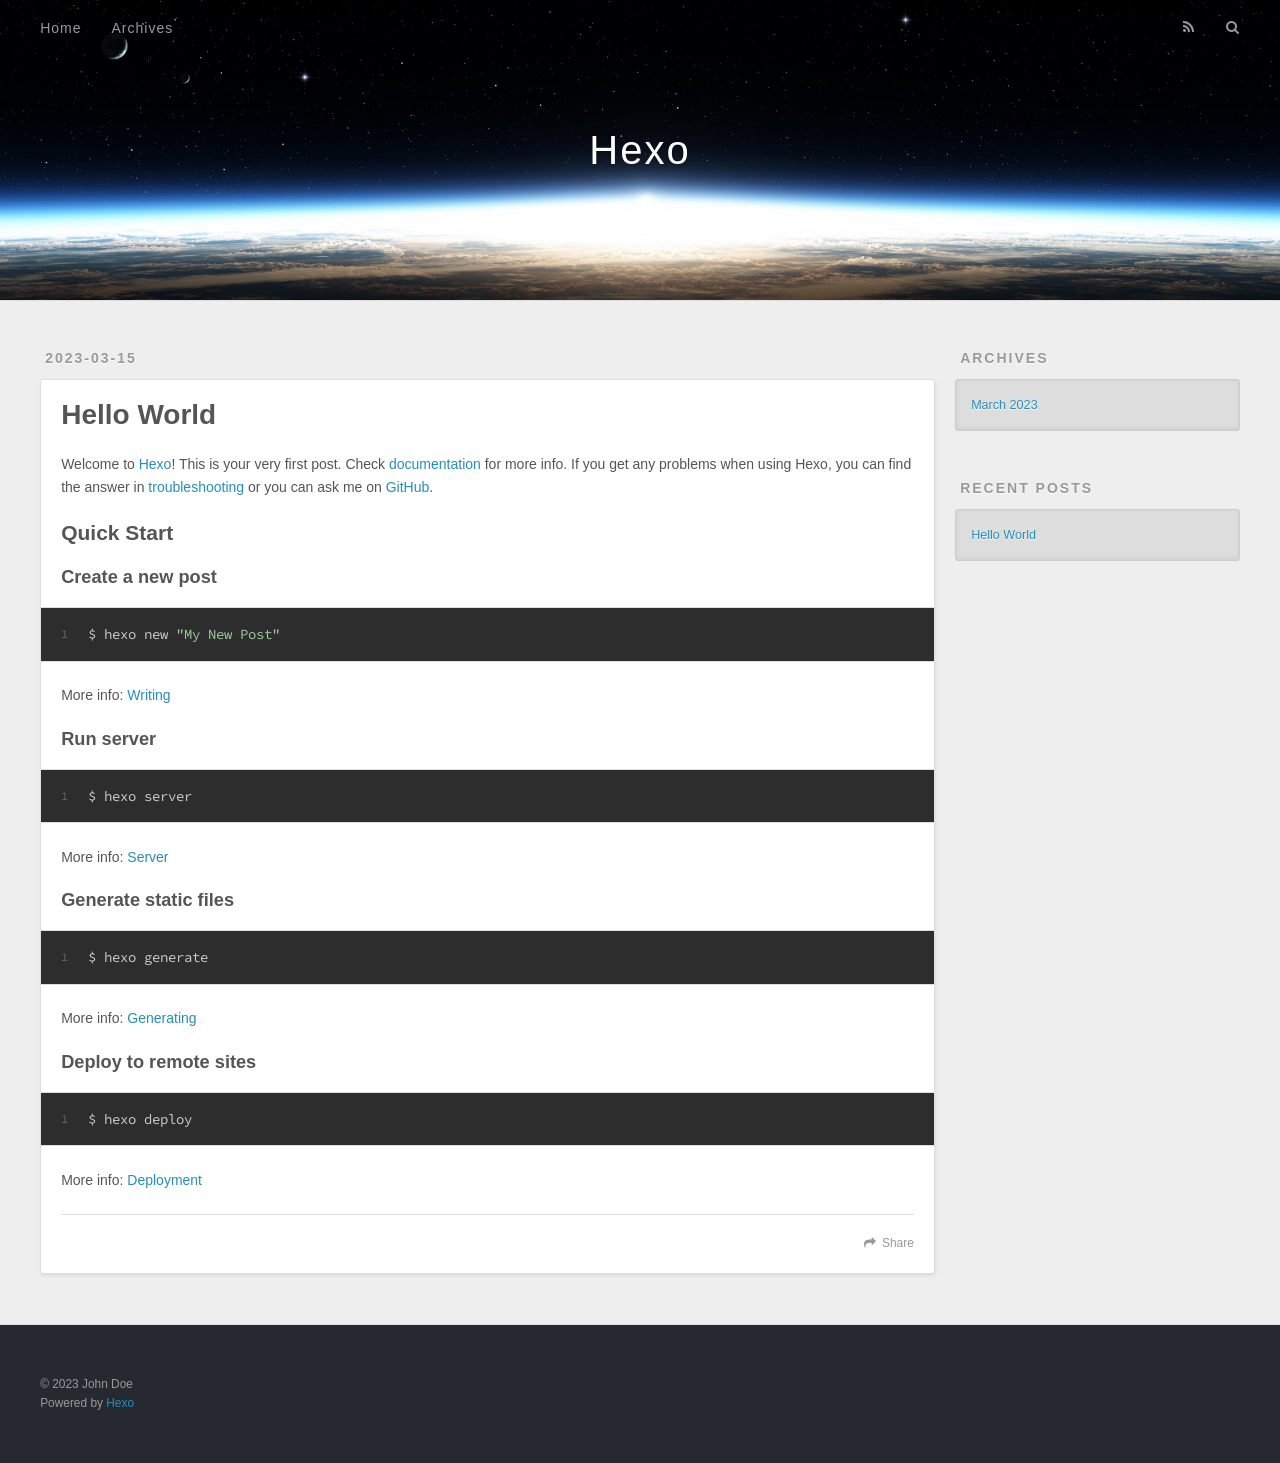
<file: index.html>
<!DOCTYPE html>
<html>
<head>
  <meta charset="utf-8">
  

  
  <title>Hexo</title>
  <meta name="viewport" content="width=device-width, initial-scale=1, maximum-scale=1">
  <meta property="og:type" content="website">
<meta property="og:title" content="Hexo">
<meta property="og:url" content="http://example.com/index.html">
<meta property="og:site_name" content="Hexo">
<meta property="og:locale" content="en_US">
<meta property="article:author" content="John Doe">
<meta name="twitter:card" content="summary">
  
    <link rel="alternate" href="/atom.xml" title="Hexo" type="application/atom+xml">
  
  
    <link rel="icon" href="/favicon.png">
  
  
    <link href="//fonts.googleapis.com/css?family=Source+Code+Pro" rel="stylesheet" type="text/css">
  
  
<link rel="stylesheet" href="/css/style.css">

<meta name="generator" content="Hexo 5.4.2"></head>

<body>
  <div id="container">
    <div id="wrap">
      <header id="header">
  <div id="banner"></div>
  <div id="header-outer" class="outer">
    <div id="header-title" class="inner">
      <h1 id="logo-wrap">
        <a href="/" id="logo">Hexo</a>
      </h1>
      
    </div>
    <div id="header-inner" class="inner">
      <nav id="main-nav">
        <a id="main-nav-toggle" class="nav-icon"></a>
        
          <a class="main-nav-link" href="/">Home</a>
        
          <a class="main-nav-link" href="/archives">Archives</a>
        
      </nav>
      <nav id="sub-nav">
        
          <a id="nav-rss-link" class="nav-icon" href="/atom.xml" title="RSS Feed"></a>
        
        <a id="nav-search-btn" class="nav-icon" title="Search"></a>
      </nav>
      <div id="search-form-wrap">
        <form action="//google.com/search" method="get" accept-charset="UTF-8" class="search-form"><input type="search" name="q" class="search-form-input" placeholder="Search"><button type="submit" class="search-form-submit">&#xF002;</button><input type="hidden" name="sitesearch" value="http://example.com"></form>
      </div>
    </div>
  </div>
</header>
      <div class="outer">
        <section id="main">
  
    <article id="post-hello-world" class="article article-type-post" itemscope itemprop="blogPost">
  <div class="article-meta">
    <a href="/2023/03/15/hello-world/" class="article-date">
  <time datetime="2023-03-15T13:13:01.424Z" itemprop="datePublished">2023-03-15</time>
</a>
    
  </div>
  <div class="article-inner">
    
    
      <header class="article-header">
        
  
    <h1 itemprop="name">
      <a class="article-title" href="/2023/03/15/hello-world/">Hello World</a>
    </h1>
  

      </header>
    
    <div class="article-entry" itemprop="articleBody">
      
        <p>Welcome to <a target="_blank" rel="noopener" href="https://hexo.io/">Hexo</a>! This is your very first post. Check <a target="_blank" rel="noopener" href="https://hexo.io/docs/">documentation</a> for more info. If you get any problems when using Hexo, you can find the answer in <a target="_blank" rel="noopener" href="https://hexo.io/docs/troubleshooting.html">troubleshooting</a> or you can ask me on <a target="_blank" rel="noopener" href="https://github.com/hexojs/hexo/issues">GitHub</a>.</p>
<h2 id="Quick-Start"><a href="#Quick-Start" class="headerlink" title="Quick Start"></a>Quick Start</h2><h3 id="Create-a-new-post"><a href="#Create-a-new-post" class="headerlink" title="Create a new post"></a>Create a new post</h3><figure class="highlight bash"><table><tr><td class="gutter"><pre><span class="line">1</span><br></pre></td><td class="code"><pre><span class="line">$ hexo new <span class="string">&quot;My New Post&quot;</span></span><br></pre></td></tr></table></figure>

<p>More info: <a target="_blank" rel="noopener" href="https://hexo.io/docs/writing.html">Writing</a></p>
<h3 id="Run-server"><a href="#Run-server" class="headerlink" title="Run server"></a>Run server</h3><figure class="highlight bash"><table><tr><td class="gutter"><pre><span class="line">1</span><br></pre></td><td class="code"><pre><span class="line">$ hexo server</span><br></pre></td></tr></table></figure>

<p>More info: <a target="_blank" rel="noopener" href="https://hexo.io/docs/server.html">Server</a></p>
<h3 id="Generate-static-files"><a href="#Generate-static-files" class="headerlink" title="Generate static files"></a>Generate static files</h3><figure class="highlight bash"><table><tr><td class="gutter"><pre><span class="line">1</span><br></pre></td><td class="code"><pre><span class="line">$ hexo generate</span><br></pre></td></tr></table></figure>

<p>More info: <a target="_blank" rel="noopener" href="https://hexo.io/docs/generating.html">Generating</a></p>
<h3 id="Deploy-to-remote-sites"><a href="#Deploy-to-remote-sites" class="headerlink" title="Deploy to remote sites"></a>Deploy to remote sites</h3><figure class="highlight bash"><table><tr><td class="gutter"><pre><span class="line">1</span><br></pre></td><td class="code"><pre><span class="line">$ hexo deploy</span><br></pre></td></tr></table></figure>

<p>More info: <a target="_blank" rel="noopener" href="https://hexo.io/docs/one-command-deployment.html">Deployment</a></p>

      
    </div>
    <footer class="article-footer">
      <a data-url="http://example.com/2023/03/15/hello-world/" data-id="clf9tzz7l0000f8vkaenmc4j9" class="article-share-link">Share</a>
      
      
    </footer>
  </div>
  
</article>


  


</section>
        
          <aside id="sidebar">
  
    

  
    

  
    
  
    
  <div class="widget-wrap">
    <h3 class="widget-title">Archives</h3>
    <div class="widget">
      <ul class="archive-list"><li class="archive-list-item"><a class="archive-list-link" href="/archives/2023/03/">March 2023</a></li></ul>
    </div>
  </div>


  
    
  <div class="widget-wrap">
    <h3 class="widget-title">Recent Posts</h3>
    <div class="widget">
      <ul>
        
          <li>
            <a href="/2023/03/15/hello-world/">Hello World</a>
          </li>
        
      </ul>
    </div>
  </div>

  
</aside>
        
      </div>
      <footer id="footer">
  
  <div class="outer">
    <div id="footer-info" class="inner">
      &copy; 2023 John Doe<br>
      Powered by <a href="http://hexo.io/" target="_blank">Hexo</a>
    </div>
  </div>
</footer>
    </div>
    <nav id="mobile-nav">
  
    <a href="/" class="mobile-nav-link">Home</a>
  
    <a href="/archives" class="mobile-nav-link">Archives</a>
  
</nav>
    

<script src="//ajax.googleapis.com/ajax/libs/jquery/2.0.3/jquery.min.js"></script>


  
<link rel="stylesheet" href="/fancybox/jquery.fancybox.css">

  
<script src="/fancybox/jquery.fancybox.pack.js"></script>




<script src="/js/script.js"></script>




  </div>
</body>
</html>
</file>
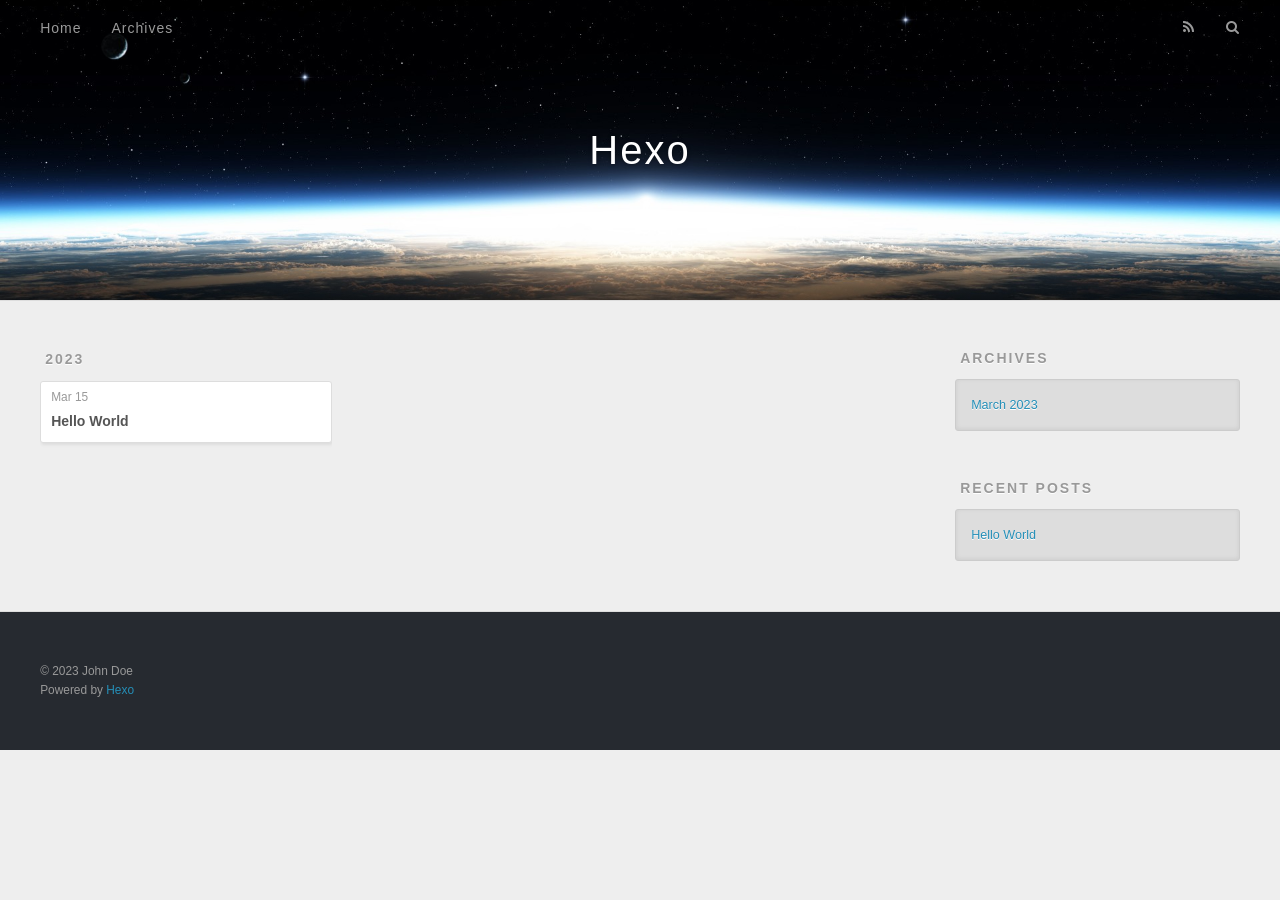
<file: archives/index.html>
<!DOCTYPE html>
<html>
<head>
  <meta charset="utf-8">
  

  
  <title>Archives | Hexo</title>
  <meta name="viewport" content="width=device-width, initial-scale=1, maximum-scale=1">
  <meta property="og:type" content="website">
<meta property="og:title" content="Hexo">
<meta property="og:url" content="http://example.com/archives/index.html">
<meta property="og:site_name" content="Hexo">
<meta property="og:locale" content="en_US">
<meta property="article:author" content="John Doe">
<meta name="twitter:card" content="summary">
  
    <link rel="alternate" href="/atom.xml" title="Hexo" type="application/atom+xml">
  
  
    <link rel="icon" href="/favicon.png">
  
  
    <link href="//fonts.googleapis.com/css?family=Source+Code+Pro" rel="stylesheet" type="text/css">
  
  
<link rel="stylesheet" href="/css/style.css">

<meta name="generator" content="Hexo 5.4.2"></head>

<body>
  <div id="container">
    <div id="wrap">
      <header id="header">
  <div id="banner"></div>
  <div id="header-outer" class="outer">
    <div id="header-title" class="inner">
      <h1 id="logo-wrap">
        <a href="/" id="logo">Hexo</a>
      </h1>
      
    </div>
    <div id="header-inner" class="inner">
      <nav id="main-nav">
        <a id="main-nav-toggle" class="nav-icon"></a>
        
          <a class="main-nav-link" href="/">Home</a>
        
          <a class="main-nav-link" href="/archives">Archives</a>
        
      </nav>
      <nav id="sub-nav">
        
          <a id="nav-rss-link" class="nav-icon" href="/atom.xml" title="RSS Feed"></a>
        
        <a id="nav-search-btn" class="nav-icon" title="Search"></a>
      </nav>
      <div id="search-form-wrap">
        <form action="//google.com/search" method="get" accept-charset="UTF-8" class="search-form"><input type="search" name="q" class="search-form-input" placeholder="Search"><button type="submit" class="search-form-submit">&#xF002;</button><input type="hidden" name="sitesearch" value="http://example.com"></form>
      </div>
    </div>
  </div>
</header>
      <div class="outer">
        <section id="main">
  
  
    
    
      
      
      <section class="archives-wrap">
        <div class="archive-year-wrap">
          <a href="/archives/2023" class="archive-year">2023</a>
        </div>
        <div class="archives">
    
    <article class="archive-article archive-type-post">
  <div class="archive-article-inner">
    <header class="archive-article-header">
      <a href="/2023/03/15/hello-world/" class="archive-article-date">
  <time datetime="2023-03-15T13:13:01.424Z" itemprop="datePublished">Mar 15</time>
</a>
      
  
    <h1 itemprop="name">
      <a class="archive-article-title" href="/2023/03/15/hello-world/">Hello World</a>
    </h1>
  

    </header>
  </div>
</article>
  
  
    </div></section>
  


</section>
        
          <aside id="sidebar">
  
    

  
    

  
    
  
    
  <div class="widget-wrap">
    <h3 class="widget-title">Archives</h3>
    <div class="widget">
      <ul class="archive-list"><li class="archive-list-item"><a class="archive-list-link" href="/archives/2023/03/">March 2023</a></li></ul>
    </div>
  </div>


  
    
  <div class="widget-wrap">
    <h3 class="widget-title">Recent Posts</h3>
    <div class="widget">
      <ul>
        
          <li>
            <a href="/2023/03/15/hello-world/">Hello World</a>
          </li>
        
      </ul>
    </div>
  </div>

  
</aside>
        
      </div>
      <footer id="footer">
  
  <div class="outer">
    <div id="footer-info" class="inner">
      &copy; 2023 John Doe<br>
      Powered by <a href="http://hexo.io/" target="_blank">Hexo</a>
    </div>
  </div>
</footer>
    </div>
    <nav id="mobile-nav">
  
    <a href="/" class="mobile-nav-link">Home</a>
  
    <a href="/archives" class="mobile-nav-link">Archives</a>
  
</nav>
    

<script src="//ajax.googleapis.com/ajax/libs/jquery/2.0.3/jquery.min.js"></script>


  
<link rel="stylesheet" href="/fancybox/jquery.fancybox.css">

  
<script src="/fancybox/jquery.fancybox.pack.js"></script>




<script src="/js/script.js"></script>




  </div>
</body>
</html>
</file>
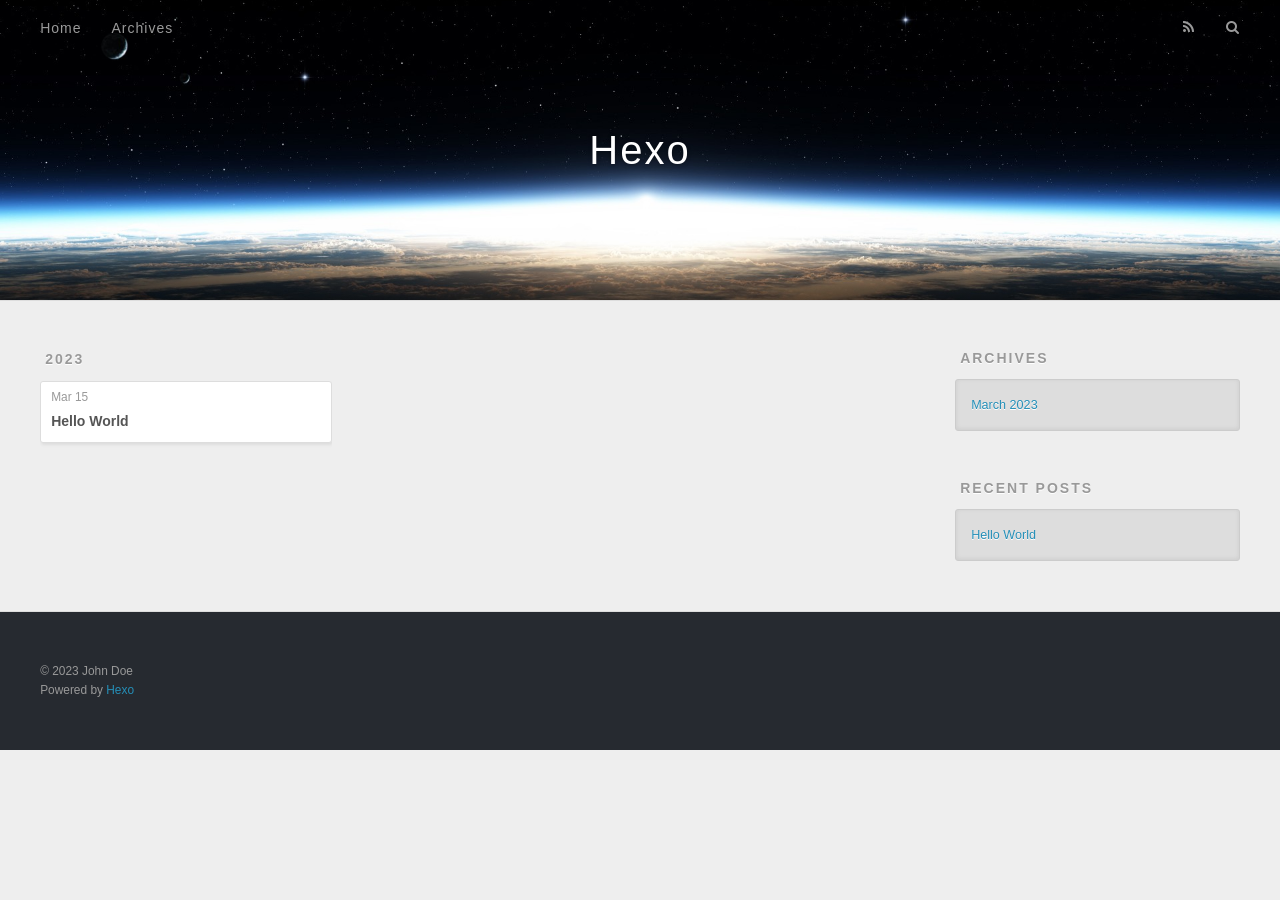
<file: archives/2023/index.html>
<!DOCTYPE html>
<html>
<head>
  <meta charset="utf-8">
  

  
  <title>Archives: 2023 | Hexo</title>
  <meta name="viewport" content="width=device-width, initial-scale=1, maximum-scale=1">
  <meta property="og:type" content="website">
<meta property="og:title" content="Hexo">
<meta property="og:url" content="http://example.com/archives/2023/index.html">
<meta property="og:site_name" content="Hexo">
<meta property="og:locale" content="en_US">
<meta property="article:author" content="John Doe">
<meta name="twitter:card" content="summary">
  
    <link rel="alternate" href="/atom.xml" title="Hexo" type="application/atom+xml">
  
  
    <link rel="icon" href="/favicon.png">
  
  
    <link href="//fonts.googleapis.com/css?family=Source+Code+Pro" rel="stylesheet" type="text/css">
  
  
<link rel="stylesheet" href="/css/style.css">

<meta name="generator" content="Hexo 5.4.2"></head>

<body>
  <div id="container">
    <div id="wrap">
      <header id="header">
  <div id="banner"></div>
  <div id="header-outer" class="outer">
    <div id="header-title" class="inner">
      <h1 id="logo-wrap">
        <a href="/" id="logo">Hexo</a>
      </h1>
      
    </div>
    <div id="header-inner" class="inner">
      <nav id="main-nav">
        <a id="main-nav-toggle" class="nav-icon"></a>
        
          <a class="main-nav-link" href="/">Home</a>
        
          <a class="main-nav-link" href="/archives">Archives</a>
        
      </nav>
      <nav id="sub-nav">
        
          <a id="nav-rss-link" class="nav-icon" href="/atom.xml" title="RSS Feed"></a>
        
        <a id="nav-search-btn" class="nav-icon" title="Search"></a>
      </nav>
      <div id="search-form-wrap">
        <form action="//google.com/search" method="get" accept-charset="UTF-8" class="search-form"><input type="search" name="q" class="search-form-input" placeholder="Search"><button type="submit" class="search-form-submit">&#xF002;</button><input type="hidden" name="sitesearch" value="http://example.com"></form>
      </div>
    </div>
  </div>
</header>
      <div class="outer">
        <section id="main">
  
  
    
    
      
      
      <section class="archives-wrap">
        <div class="archive-year-wrap">
          <a href="/archives/2023" class="archive-year">2023</a>
        </div>
        <div class="archives">
    
    <article class="archive-article archive-type-post">
  <div class="archive-article-inner">
    <header class="archive-article-header">
      <a href="/2023/03/15/hello-world/" class="archive-article-date">
  <time datetime="2023-03-15T13:13:01.424Z" itemprop="datePublished">Mar 15</time>
</a>
      
  
    <h1 itemprop="name">
      <a class="archive-article-title" href="/2023/03/15/hello-world/">Hello World</a>
    </h1>
  

    </header>
  </div>
</article>
  
  
    </div></section>
  


</section>
        
          <aside id="sidebar">
  
    

  
    

  
    
  
    
  <div class="widget-wrap">
    <h3 class="widget-title">Archives</h3>
    <div class="widget">
      <ul class="archive-list"><li class="archive-list-item"><a class="archive-list-link" href="/archives/2023/03/">March 2023</a></li></ul>
    </div>
  </div>


  
    
  <div class="widget-wrap">
    <h3 class="widget-title">Recent Posts</h3>
    <div class="widget">
      <ul>
        
          <li>
            <a href="/2023/03/15/hello-world/">Hello World</a>
          </li>
        
      </ul>
    </div>
  </div>

  
</aside>
        
      </div>
      <footer id="footer">
  
  <div class="outer">
    <div id="footer-info" class="inner">
      &copy; 2023 John Doe<br>
      Powered by <a href="http://hexo.io/" target="_blank">Hexo</a>
    </div>
  </div>
</footer>
    </div>
    <nav id="mobile-nav">
  
    <a href="/" class="mobile-nav-link">Home</a>
  
    <a href="/archives" class="mobile-nav-link">Archives</a>
  
</nav>
    

<script src="//ajax.googleapis.com/ajax/libs/jquery/2.0.3/jquery.min.js"></script>


  
<link rel="stylesheet" href="/fancybox/jquery.fancybox.css">

  
<script src="/fancybox/jquery.fancybox.pack.js"></script>




<script src="/js/script.js"></script>




  </div>
</body>
</html>
</file>
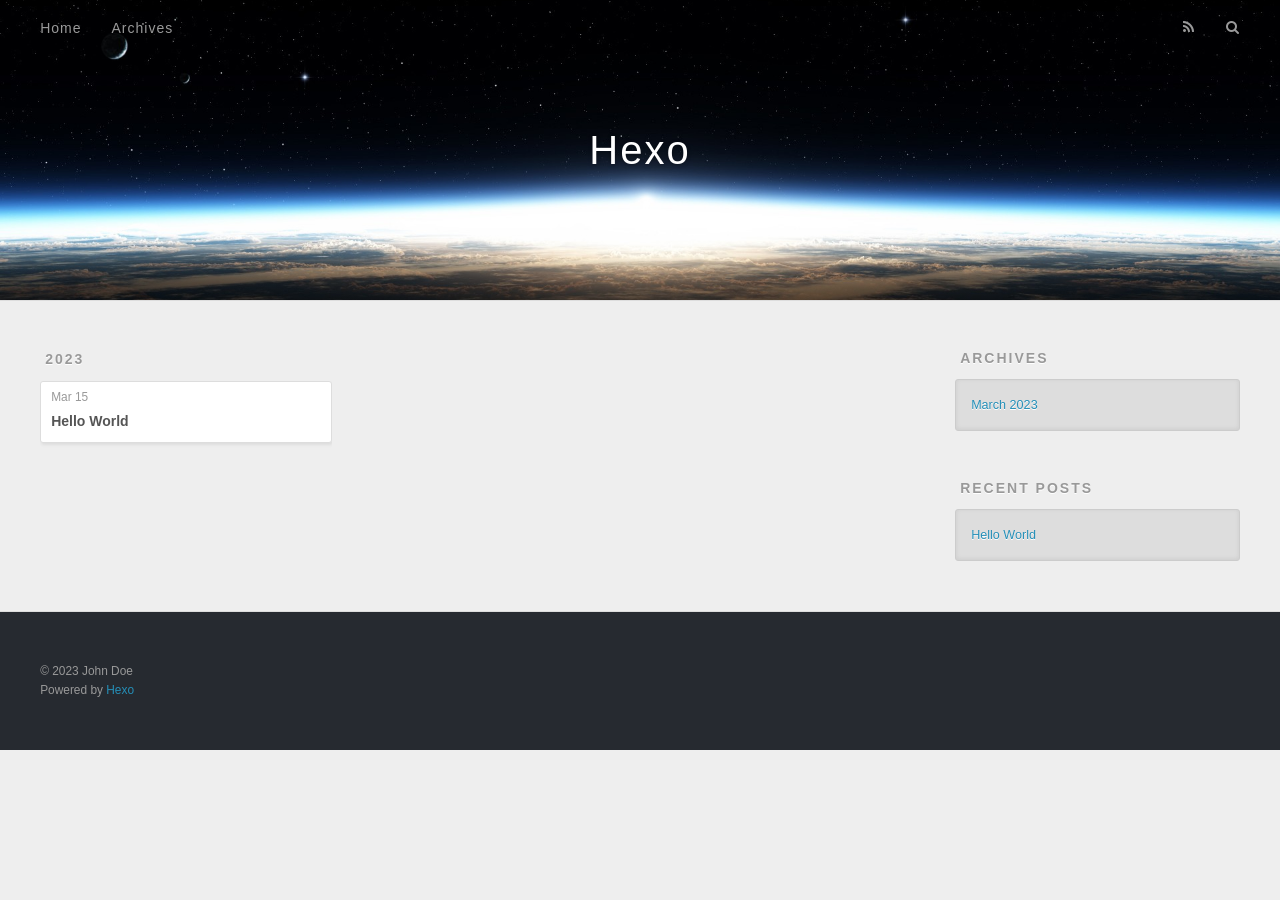
<file: archives/2023/03/index.html>
<!DOCTYPE html>
<html>
<head>
  <meta charset="utf-8">
  

  
  <title>Archives: 2023/3 | Hexo</title>
  <meta name="viewport" content="width=device-width, initial-scale=1, maximum-scale=1">
  <meta property="og:type" content="website">
<meta property="og:title" content="Hexo">
<meta property="og:url" content="http://example.com/archives/2023/03/index.html">
<meta property="og:site_name" content="Hexo">
<meta property="og:locale" content="en_US">
<meta property="article:author" content="John Doe">
<meta name="twitter:card" content="summary">
  
    <link rel="alternate" href="/atom.xml" title="Hexo" type="application/atom+xml">
  
  
    <link rel="icon" href="/favicon.png">
  
  
    <link href="//fonts.googleapis.com/css?family=Source+Code+Pro" rel="stylesheet" type="text/css">
  
  
<link rel="stylesheet" href="/css/style.css">

<meta name="generator" content="Hexo 5.4.2"></head>

<body>
  <div id="container">
    <div id="wrap">
      <header id="header">
  <div id="banner"></div>
  <div id="header-outer" class="outer">
    <div id="header-title" class="inner">
      <h1 id="logo-wrap">
        <a href="/" id="logo">Hexo</a>
      </h1>
      
    </div>
    <div id="header-inner" class="inner">
      <nav id="main-nav">
        <a id="main-nav-toggle" class="nav-icon"></a>
        
          <a class="main-nav-link" href="/">Home</a>
        
          <a class="main-nav-link" href="/archives">Archives</a>
        
      </nav>
      <nav id="sub-nav">
        
          <a id="nav-rss-link" class="nav-icon" href="/atom.xml" title="RSS Feed"></a>
        
        <a id="nav-search-btn" class="nav-icon" title="Search"></a>
      </nav>
      <div id="search-form-wrap">
        <form action="//google.com/search" method="get" accept-charset="UTF-8" class="search-form"><input type="search" name="q" class="search-form-input" placeholder="Search"><button type="submit" class="search-form-submit">&#xF002;</button><input type="hidden" name="sitesearch" value="http://example.com"></form>
      </div>
    </div>
  </div>
</header>
      <div class="outer">
        <section id="main">
  
  
    
    
      
      
      <section class="archives-wrap">
        <div class="archive-year-wrap">
          <a href="/archives/2023" class="archive-year">2023</a>
        </div>
        <div class="archives">
    
    <article class="archive-article archive-type-post">
  <div class="archive-article-inner">
    <header class="archive-article-header">
      <a href="/2023/03/15/hello-world/" class="archive-article-date">
  <time datetime="2023-03-15T13:13:01.424Z" itemprop="datePublished">Mar 15</time>
</a>
      
  
    <h1 itemprop="name">
      <a class="archive-article-title" href="/2023/03/15/hello-world/">Hello World</a>
    </h1>
  

    </header>
  </div>
</article>
  
  
    </div></section>
  


</section>
        
          <aside id="sidebar">
  
    

  
    

  
    
  
    
  <div class="widget-wrap">
    <h3 class="widget-title">Archives</h3>
    <div class="widget">
      <ul class="archive-list"><li class="archive-list-item"><a class="archive-list-link" href="/archives/2023/03/">March 2023</a></li></ul>
    </div>
  </div>


  
    
  <div class="widget-wrap">
    <h3 class="widget-title">Recent Posts</h3>
    <div class="widget">
      <ul>
        
          <li>
            <a href="/2023/03/15/hello-world/">Hello World</a>
          </li>
        
      </ul>
    </div>
  </div>

  
</aside>
        
      </div>
      <footer id="footer">
  
  <div class="outer">
    <div id="footer-info" class="inner">
      &copy; 2023 John Doe<br>
      Powered by <a href="http://hexo.io/" target="_blank">Hexo</a>
    </div>
  </div>
</footer>
    </div>
    <nav id="mobile-nav">
  
    <a href="/" class="mobile-nav-link">Home</a>
  
    <a href="/archives" class="mobile-nav-link">Archives</a>
  
</nav>
    

<script src="//ajax.googleapis.com/ajax/libs/jquery/2.0.3/jquery.min.js"></script>


  
<link rel="stylesheet" href="/fancybox/jquery.fancybox.css">

  
<script src="/fancybox/jquery.fancybox.pack.js"></script>




<script src="/js/script.js"></script>




  </div>
</body>
</html>
</file>
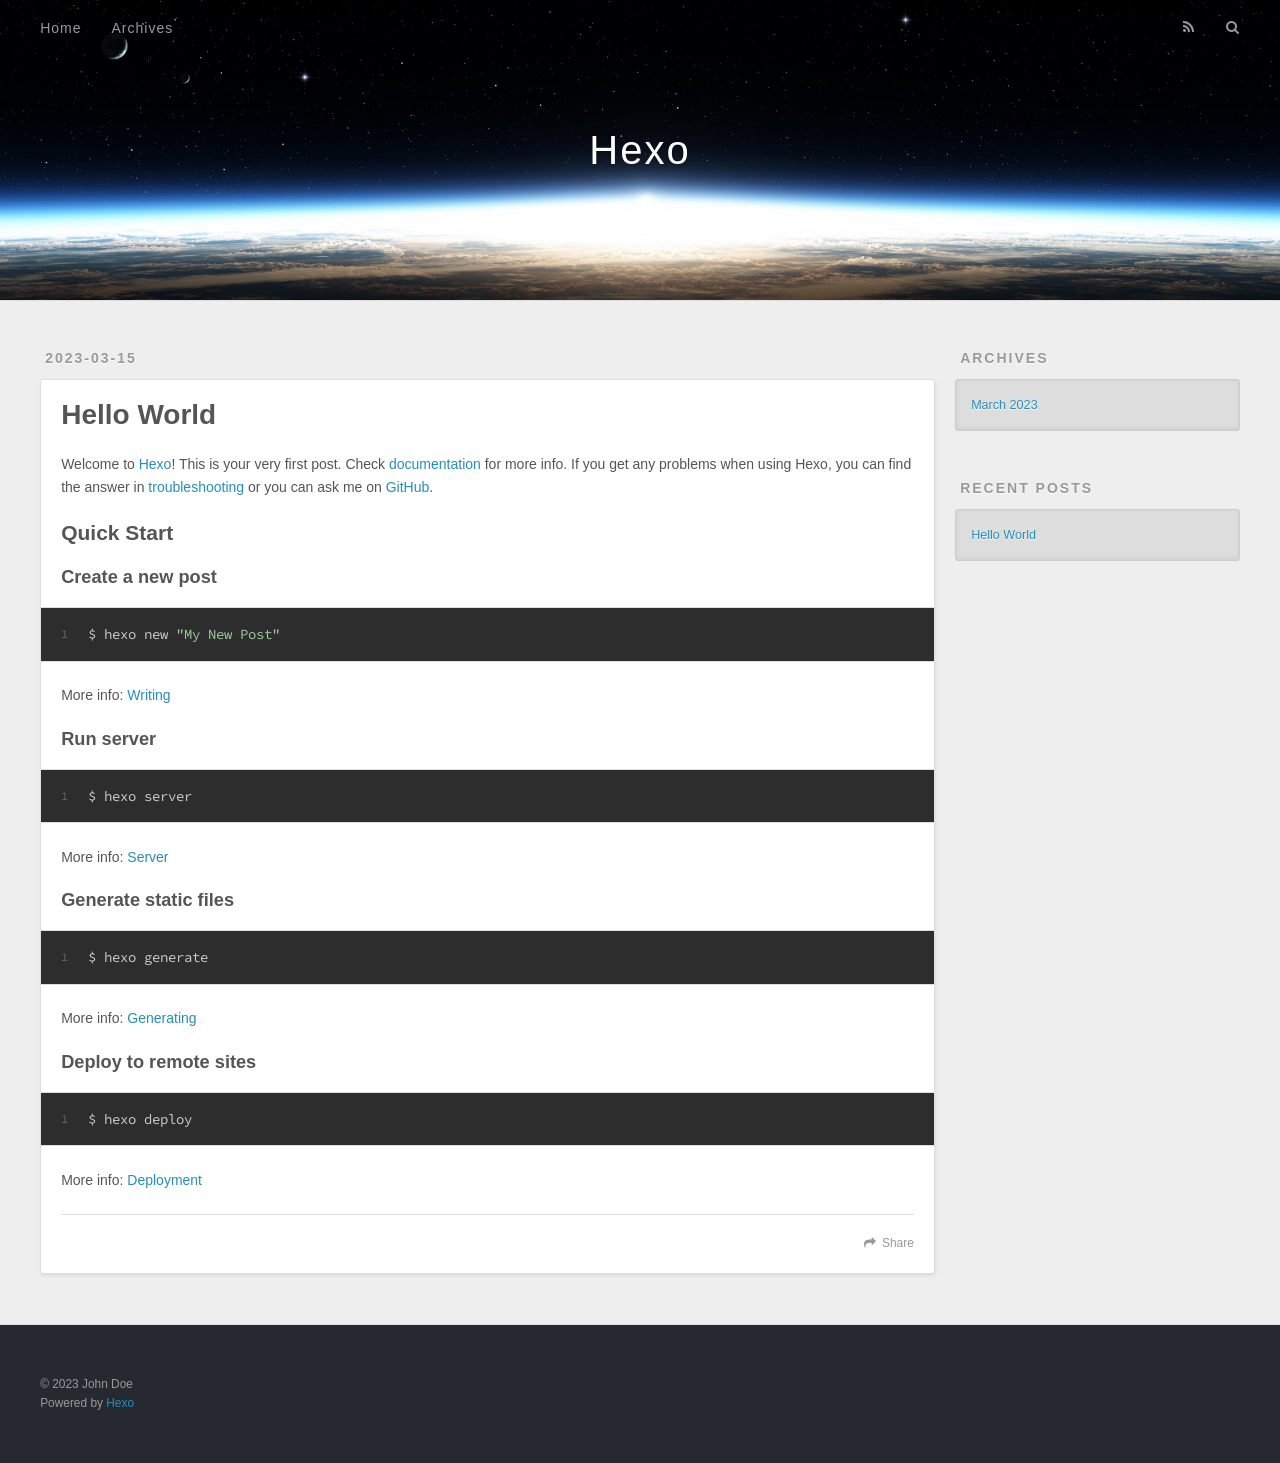
<file: 2023/03/15/hello-world/index.html>
<!DOCTYPE html>
<html>
<head>
  <meta charset="utf-8">
  

  
  <title>Hello World | Hexo</title>
  <meta name="viewport" content="width=device-width, initial-scale=1, maximum-scale=1">
  <meta name="description" content="Welcome to Hexo! This is your very first post. Check documentation for more info. If you get any problems when using Hexo, you can find the answer in troubleshooting or you can ask me on GitHub. Quick">
<meta property="og:type" content="article">
<meta property="og:title" content="Hello World">
<meta property="og:url" content="http://example.com/2023/03/15/hello-world/index.html">
<meta property="og:site_name" content="Hexo">
<meta property="og:description" content="Welcome to Hexo! This is your very first post. Check documentation for more info. If you get any problems when using Hexo, you can find the answer in troubleshooting or you can ask me on GitHub. Quick">
<meta property="og:locale" content="en_US">
<meta property="article:published_time" content="2023-03-15T13:13:01.424Z">
<meta property="article:modified_time" content="1985-10-26T08:15:00.000Z">
<meta property="article:author" content="John Doe">
<meta name="twitter:card" content="summary">
  
    <link rel="alternate" href="/atom.xml" title="Hexo" type="application/atom+xml">
  
  
    <link rel="icon" href="/favicon.png">
  
  
    <link href="//fonts.googleapis.com/css?family=Source+Code+Pro" rel="stylesheet" type="text/css">
  
  
<link rel="stylesheet" href="/css/style.css">

<meta name="generator" content="Hexo 5.4.2"></head>

<body>
  <div id="container">
    <div id="wrap">
      <header id="header">
  <div id="banner"></div>
  <div id="header-outer" class="outer">
    <div id="header-title" class="inner">
      <h1 id="logo-wrap">
        <a href="/" id="logo">Hexo</a>
      </h1>
      
    </div>
    <div id="header-inner" class="inner">
      <nav id="main-nav">
        <a id="main-nav-toggle" class="nav-icon"></a>
        
          <a class="main-nav-link" href="/">Home</a>
        
          <a class="main-nav-link" href="/archives">Archives</a>
        
      </nav>
      <nav id="sub-nav">
        
          <a id="nav-rss-link" class="nav-icon" href="/atom.xml" title="RSS Feed"></a>
        
        <a id="nav-search-btn" class="nav-icon" title="Search"></a>
      </nav>
      <div id="search-form-wrap">
        <form action="//google.com/search" method="get" accept-charset="UTF-8" class="search-form"><input type="search" name="q" class="search-form-input" placeholder="Search"><button type="submit" class="search-form-submit">&#xF002;</button><input type="hidden" name="sitesearch" value="http://example.com"></form>
      </div>
    </div>
  </div>
</header>
      <div class="outer">
        <section id="main"><article id="post-hello-world" class="article article-type-post" itemscope itemprop="blogPost">
  <div class="article-meta">
    <a href="/2023/03/15/hello-world/" class="article-date">
  <time datetime="2023-03-15T13:13:01.424Z" itemprop="datePublished">2023-03-15</time>
</a>
    
  </div>
  <div class="article-inner">
    
    
      <header class="article-header">
        
  
    <h1 class="article-title" itemprop="name">
      Hello World
    </h1>
  

      </header>
    
    <div class="article-entry" itemprop="articleBody">
      
        <p>Welcome to <a target="_blank" rel="noopener" href="https://hexo.io/">Hexo</a>! This is your very first post. Check <a target="_blank" rel="noopener" href="https://hexo.io/docs/">documentation</a> for more info. If you get any problems when using Hexo, you can find the answer in <a target="_blank" rel="noopener" href="https://hexo.io/docs/troubleshooting.html">troubleshooting</a> or you can ask me on <a target="_blank" rel="noopener" href="https://github.com/hexojs/hexo/issues">GitHub</a>.</p>
<h2 id="Quick-Start"><a href="#Quick-Start" class="headerlink" title="Quick Start"></a>Quick Start</h2><h3 id="Create-a-new-post"><a href="#Create-a-new-post" class="headerlink" title="Create a new post"></a>Create a new post</h3><figure class="highlight bash"><table><tr><td class="gutter"><pre><span class="line">1</span><br></pre></td><td class="code"><pre><span class="line">$ hexo new <span class="string">&quot;My New Post&quot;</span></span><br></pre></td></tr></table></figure>

<p>More info: <a target="_blank" rel="noopener" href="https://hexo.io/docs/writing.html">Writing</a></p>
<h3 id="Run-server"><a href="#Run-server" class="headerlink" title="Run server"></a>Run server</h3><figure class="highlight bash"><table><tr><td class="gutter"><pre><span class="line">1</span><br></pre></td><td class="code"><pre><span class="line">$ hexo server</span><br></pre></td></tr></table></figure>

<p>More info: <a target="_blank" rel="noopener" href="https://hexo.io/docs/server.html">Server</a></p>
<h3 id="Generate-static-files"><a href="#Generate-static-files" class="headerlink" title="Generate static files"></a>Generate static files</h3><figure class="highlight bash"><table><tr><td class="gutter"><pre><span class="line">1</span><br></pre></td><td class="code"><pre><span class="line">$ hexo generate</span><br></pre></td></tr></table></figure>

<p>More info: <a target="_blank" rel="noopener" href="https://hexo.io/docs/generating.html">Generating</a></p>
<h3 id="Deploy-to-remote-sites"><a href="#Deploy-to-remote-sites" class="headerlink" title="Deploy to remote sites"></a>Deploy to remote sites</h3><figure class="highlight bash"><table><tr><td class="gutter"><pre><span class="line">1</span><br></pre></td><td class="code"><pre><span class="line">$ hexo deploy</span><br></pre></td></tr></table></figure>

<p>More info: <a target="_blank" rel="noopener" href="https://hexo.io/docs/one-command-deployment.html">Deployment</a></p>

      
    </div>
    <footer class="article-footer">
      <a data-url="http://example.com/2023/03/15/hello-world/" data-id="clf9tzz7l0000f8vkaenmc4j9" class="article-share-link">Share</a>
      
      
    </footer>
  </div>
  
    
  
</article>

</section>
        
          <aside id="sidebar">
  
    

  
    

  
    
  
    
  <div class="widget-wrap">
    <h3 class="widget-title">Archives</h3>
    <div class="widget">
      <ul class="archive-list"><li class="archive-list-item"><a class="archive-list-link" href="/archives/2023/03/">March 2023</a></li></ul>
    </div>
  </div>


  
    
  <div class="widget-wrap">
    <h3 class="widget-title">Recent Posts</h3>
    <div class="widget">
      <ul>
        
          <li>
            <a href="/2023/03/15/hello-world/">Hello World</a>
          </li>
        
      </ul>
    </div>
  </div>

  
</aside>
        
      </div>
      <footer id="footer">
  
  <div class="outer">
    <div id="footer-info" class="inner">
      &copy; 2023 John Doe<br>
      Powered by <a href="http://hexo.io/" target="_blank">Hexo</a>
    </div>
  </div>
</footer>
    </div>
    <nav id="mobile-nav">
  
    <a href="/" class="mobile-nav-link">Home</a>
  
    <a href="/archives" class="mobile-nav-link">Archives</a>
  
</nav>
    

<script src="//ajax.googleapis.com/ajax/libs/jquery/2.0.3/jquery.min.js"></script>


  
<link rel="stylesheet" href="/fancybox/jquery.fancybox.css">

  
<script src="/fancybox/jquery.fancybox.pack.js"></script>




<script src="/js/script.js"></script>




  </div>
</body>
</html>
</file>
<file: css/style.css>
body {
  width: 100%;
}
body:before,
body:after {
  content: "";
  display: table;
}
body:after {
  clear: both;
}
html,
body,
div,
span,
applet,
object,
iframe,
h1,
h2,
h3,
h4,
h5,
h6,
p,
blockquote,
pre,
a,
abbr,
acronym,
address,
big,
cite,
code,
del,
dfn,
em,
img,
ins,
kbd,
q,
s,
samp,
small,
strike,
strong,
sub,
sup,
tt,
var,
dl,
dt,
dd,
ol,
ul,
li,
fieldset,
form,
label,
legend,
table,
caption,
tbody,
tfoot,
thead,
tr,
th,
td {
  margin: 0;
  padding: 0;
  border: 0;
  outline: 0;
  font-weight: inherit;
  font-style: inherit;
  font-family: inherit;
  font-size: 100%;
  vertical-align: baseline;
}
body {
  line-height: 1;
  color: #000;
  background: #fff;
}
ol,
ul {
  list-style: none;
}
table {
  border-collapse: separate;
  border-spacing: 0;
  vertical-align: middle;
}
caption,
th,
td {
  text-align: left;
  font-weight: normal;
  vertical-align: middle;
}
a img {
  border: none;
}
input,
button {
  margin: 0;
  padding: 0;
}
input::-moz-focus-inner,
button::-moz-focus-inner {
  border: 0;
  padding: 0;
}
@font-face {
  font-family: FontAwesome;
  font-style: normal;
  font-weight: normal;
  src: url("fonts/fontawesome-webfont.eot?v=#4.0.3");
  src: url("fonts/fontawesome-webfont.eot?#iefix&v=#4.0.3") format("embedded-opentype"), url("fonts/fontawesome-webfont.woff?v=#4.0.3") format("woff"), url("fonts/fontawesome-webfont.ttf?v=#4.0.3") format("truetype"), url("fonts/fontawesome-webfont.svg#fontawesomeregular?v=#4.0.3") format("svg");
}
html,
body,
#container {
  height: 100%;
}
body {
  background: #eee;
  font: 14px -apple-system, BlinkMacSystemFont, "Segoe UI", "Roboto", "Oxygen", "Ubuntu", "Cantarell", "Fira Sans", "Droid Sans", "Helvetica Neue", sans-serif;
  -webkit-text-size-adjust: 100%;
}
.outer {
  max-width: 1220px;
  margin: 0 auto;
  padding: 0 20px;
}
.outer:before,
.outer:after {
  content: "";
  display: table;
}
.outer:after {
  clear: both;
}
.inner {
  display: inline;
  float: left;
  width: 98.33333333333333%;
  margin: 0 0.833333333333333%;
}
.left,
.alignleft {
  float: left;
}
.right,
.alignright {
  float: right;
}
.clear {
  clear: both;
}
#container {
  position: relative;
}
.mobile-nav-on {
  overflow: hidden;
}
#wrap {
  height: 100%;
  width: 100%;
  position: absolute;
  top: 0;
  left: 0;
  -webkit-transition: 0.2s ease-out;
  -moz-transition: 0.2s ease-out;
  -ms-transition: 0.2s ease-out;
  transition: 0.2s ease-out;
  z-index: 1;
  background: #eee;
}
.mobile-nav-on #wrap {
  left: 280px;
}
@media screen and (min-width: 768px) {
  #main {
    display: inline;
    float: left;
    width: 73.33333333333333%;
    margin: 0 0.833333333333333%;
  }
}
.article-date,
.article-category-link,
.archive-year,
.widget-title {
  text-decoration: none;
  text-transform: uppercase;
  letter-spacing: 2px;
  color: #999;
  margin-bottom: 1em;
  margin-left: 5px;
  line-height: 1em;
  text-shadow: 0 1px #fff;
  font-weight: bold;
}
.article-inner,
.archive-article-inner {
  background: #fff;
  -webkit-box-shadow: 1px 2px 3px #ddd;
  box-shadow: 1px 2px 3px #ddd;
  border: 1px solid #ddd;
  border-radius: 3px;
}
.article-entry h1,
.widget h1 {
  font-size: 2em;
}
.article-entry h2,
.widget h2 {
  font-size: 1.5em;
}
.article-entry h3,
.widget h3 {
  font-size: 1.3em;
}
.article-entry h4,
.widget h4 {
  font-size: 1.2em;
}
.article-entry h5,
.widget h5 {
  font-size: 1em;
}
.article-entry h6,
.widget h6 {
  font-size: 1em;
  color: #999;
}
.article-entry hr,
.widget hr {
  border: 1px dashed #ddd;
}
.article-entry strong,
.widget strong {
  font-weight: bold;
}
.article-entry em,
.widget em,
.article-entry cite,
.widget cite {
  font-style: italic;
}
.article-entry sup,
.widget sup,
.article-entry sub,
.widget sub {
  font-size: 0.75em;
  line-height: 0;
  position: relative;
  vertical-align: baseline;
}
.article-entry sup,
.widget sup {
  top: -0.5em;
}
.article-entry sub,
.widget sub {
  bottom: -0.2em;
}
.article-entry small,
.widget small {
  font-size: 0.85em;
}
.article-entry acronym,
.widget acronym,
.article-entry abbr,
.widget abbr {
  border-bottom: 1px dotted;
}
.article-entry ul,
.widget ul,
.article-entry ol,
.widget ol,
.article-entry dl,
.widget dl {
  margin: 0 20px;
  line-height: 1.6em;
}
.article-entry ul ul,
.widget ul ul,
.article-entry ol ul,
.widget ol ul,
.article-entry ul ol,
.widget ul ol,
.article-entry ol ol,
.widget ol ol {
  margin-top: 0;
  margin-bottom: 0;
}
.article-entry ul,
.widget ul {
  list-style: disc;
}
.article-entry ol,
.widget ol {
  list-style: decimal;
}
.article-entry dt,
.widget dt {
  font-weight: bold;
}
#header {
  height: 300px;
  position: relative;
  border-bottom: 1px solid #ddd;
}
#header:before,
#header:after {
  content: "";
  position: absolute;
  left: 0;
  right: 0;
  height: 40px;
}
#header:before {
  top: 0;
  background: -webkit-linear-gradient(rgba(0,0,0,0.2), transparent);
  background: -moz-linear-gradient(rgba(0,0,0,0.2), transparent);
  background: -ms-linear-gradient(rgba(0,0,0,0.2), transparent);
  background: linear-gradient(rgba(0,0,0,0.2), transparent);
}
#header:after {
  bottom: 0;
  background: -webkit-linear-gradient(transparent, rgba(0,0,0,0.2));
  background: -moz-linear-gradient(transparent, rgba(0,0,0,0.2));
  background: -ms-linear-gradient(transparent, rgba(0,0,0,0.2));
  background: linear-gradient(transparent, rgba(0,0,0,0.2));
}
#header-outer {
  height: 100%;
  position: relative;
}
#header-inner {
  position: relative;
  overflow: hidden;
}
#banner {
  position: absolute;
  top: 0;
  left: 0;
  width: 100%;
  height: 100%;
  background: url("images/banner.jpg") center #000;
  background-size: cover;
  z-index: -1;
}
#header-title {
  text-align: center;
  height: 40px;
  position: absolute;
  top: 50%;
  left: 0;
  margin-top: -20px;
}
#logo,
#subtitle {
  text-decoration: none;
  color: #fff;
  font-weight: 300;
  text-shadow: 0 1px 4px rgba(0,0,0,0.3);
}
#logo {
  font-size: 40px;
  line-height: 40px;
  letter-spacing: 2px;
}
#subtitle {
  font-size: 16px;
  line-height: 16px;
  letter-spacing: 1px;
}
#subtitle-wrap {
  margin-top: 16px;
}
#main-nav {
  float: left;
  margin-left: -15px;
}
.nav-icon,
.main-nav-link {
  float: left;
  color: #fff;
  opacity: 0.6;
  text-decoration: none;
  text-shadow: 0 1px rgba(0,0,0,0.2);
  -webkit-transition: opacity 0.2s;
  -moz-transition: opacity 0.2s;
  -ms-transition: opacity 0.2s;
  transition: opacity 0.2s;
  display: block;
  padding: 20px 15px;
}
.nav-icon:hover,
.main-nav-link:hover {
  opacity: 1;
}
.nav-icon {
  font-family: FontAwesome;
  text-align: center;
  font-size: 14px;
  width: 14px;
  height: 14px;
  padding: 20px 15px;
  position: relative;
  cursor: pointer;
}
.main-nav-link {
  font-weight: 300;
  letter-spacing: 1px;
}
@media screen and (max-width: 479px) {
  .main-nav-link {
    display: none;
  }
}
#main-nav-toggle {
  display: none;
}
#main-nav-toggle:before {
  content: "\f0c9";
}
@media screen and (max-width: 479px) {
  #main-nav-toggle {
    display: block;
  }
}
#sub-nav {
  float: right;
  margin-right: -15px;
}
#nav-rss-link:before {
  content: "\f09e";
}
#nav-search-btn:before {
  content: "\f002";
}
#search-form-wrap {
  position: absolute;
  top: 15px;
  width: 150px;
  height: 30px;
  right: -150px;
  opacity: 0;
  -webkit-transition: 0.2s ease-out;
  -moz-transition: 0.2s ease-out;
  -ms-transition: 0.2s ease-out;
  transition: 0.2s ease-out;
}
#search-form-wrap.on {
  opacity: 1;
  right: 0;
}
@media screen and (max-width: 479px) {
  #search-form-wrap {
    width: 100%;
    right: -100%;
  }
}
.search-form {
  position: absolute;
  top: 0;
  left: 0;
  right: 0;
  background: #fff;
  padding: 5px 15px;
  border-radius: 15px;
  -webkit-box-shadow: 0 0 10px rgba(0,0,0,0.3);
  box-shadow: 0 0 10px rgba(0,0,0,0.3);
}
.search-form-input {
  border: none;
  background: none;
  color: #555;
  width: 100%;
  font: 13px -apple-system, BlinkMacSystemFont, "Segoe UI", "Roboto", "Oxygen", "Ubuntu", "Cantarell", "Fira Sans", "Droid Sans", "Helvetica Neue", sans-serif;
  outline: none;
}
.search-form-input::-webkit-search-results-decoration,
.search-form-input::-webkit-search-cancel-button {
  -webkit-appearance: none;
}
.search-form-submit {
  position: absolute;
  top: 50%;
  right: 10px;
  margin-top: -7px;
  font: 13px FontAwesome;
  border: none;
  background: none;
  color: #bbb;
  cursor: pointer;
}
.search-form-submit:hover,
.search-form-submit:focus {
  color: #777;
}
.article {
  margin: 50px 0;
}
.article-inner {
  overflow: hidden;
}
.article-meta:before,
.article-meta:after {
  content: "";
  display: table;
}
.article-meta:after {
  clear: both;
}
.article-date {
  float: left;
}
.article-category {
  float: left;
  line-height: 1em;
  color: #ccc;
  text-shadow: 0 1px #fff;
  margin-left: 8px;
}
.article-category:before {
  content: "\2022";
}
.article-category-link {
  margin: 0 12px 1em;
}
.article-header {
  padding: 20px 20px 0;
}
.article-title {
  text-decoration: none;
  font-size: 2em;
  font-weight: bold;
  color: #555;
  line-height: 1.1em;
  -webkit-transition: color 0.2s;
  -moz-transition: color 0.2s;
  -ms-transition: color 0.2s;
  transition: color 0.2s;
}
a.article-title:hover {
  color: #258fb8;
}
.article-entry {
  color: #555;
  padding: 0 20px;
}
.article-entry:before,
.article-entry:after {
  content: "";
  display: table;
}
.article-entry:after {
  clear: both;
}
.article-entry p,
.article-entry table {
  line-height: 1.6em;
  margin: 1.6em 0;
}
.article-entry h1,
.article-entry h2,
.article-entry h3,
.article-entry h4,
.article-entry h5,
.article-entry h6 {
  font-weight: bold;
}
.article-entry h1,
.article-entry h2,
.article-entry h3,
.article-entry h4,
.article-entry h5,
.article-entry h6 {
  line-height: 1.1em;
  margin: 1.1em 0;
}
.article-entry a {
  color: #258fb8;
  text-decoration: none;
}
.article-entry a:hover {
  text-decoration: underline;
}
.article-entry ul,
.article-entry ol,
.article-entry dl {
  margin-top: 1.6em;
  margin-bottom: 1.6em;
}
.article-entry img,
.article-entry video {
  max-width: 100%;
  height: auto;
  display: block;
  margin: auto;
}
.article-entry iframe {
  border: none;
}
.article-entry table {
  width: 100%;
  border-collapse: collapse;
  border-spacing: 0;
}
.article-entry th {
  font-weight: bold;
  border-bottom: 3px solid #ddd;
  padding-bottom: 0.5em;
}
.article-entry td {
  border-bottom: 1px solid #ddd;
  padding: 10px 0;
}
.article-entry blockquote {
  font-family: Georgia, "Times New Roman", serif;
  font-size: 1.4em;
  margin: 1.6em 20px;
  text-align: center;
}
.article-entry blockquote footer {
  font-size: 14px;
  margin: 1.6em 0;
  font-family: -apple-system, BlinkMacSystemFont, "Segoe UI", "Roboto", "Oxygen", "Ubuntu", "Cantarell", "Fira Sans", "Droid Sans", "Helvetica Neue", sans-serif;
}
.article-entry blockquote footer cite:before {
  content: "—";
  padding: 0 0.5em;
}
.article-entry .pullquote {
  text-align: left;
  width: 45%;
  margin: 0;
}
.article-entry .pullquote.left {
  margin-left: 0.5em;
  margin-right: 1em;
}
.article-entry .pullquote.right {
  margin-right: 0.5em;
  margin-left: 1em;
}
.article-entry .caption {
  color: #999;
  display: block;
  font-size: 0.9em;
  margin-top: 0.5em;
  position: relative;
  text-align: center;
}
.article-entry .video-container {
  position: relative;
  padding-top: 56.25%;
  height: 0;
  overflow: hidden;
}
.article-entry .video-container iframe,
.article-entry .video-container object,
.article-entry .video-container embed {
  position: absolute;
  top: 0;
  left: 0;
  width: 100%;
  height: 100%;
  margin-top: 0;
}
.article-more-link a {
  display: inline-block;
  line-height: 1em;
  padding: 6px 15px;
  border-radius: 15px;
  background: #eee;
  color: #999;
  text-shadow: 0 1px #fff;
  text-decoration: none;
}
.article-more-link a:hover {
  background: #258fb8;
  color: #fff;
  text-decoration: none;
  text-shadow: 0 1px #1e7293;
}
.article-footer {
  font-size: 0.85em;
  line-height: 1.6em;
  border-top: 1px solid #ddd;
  padding-top: 1.6em;
  margin: 0 20px 20px;
}
.article-footer:before,
.article-footer:after {
  content: "";
  display: table;
}
.article-footer:after {
  clear: both;
}
.article-footer a {
  color: #999;
  text-decoration: none;
}
.article-footer a:hover {
  color: #555;
}
.article-tag-list-item {
  float: left;
  margin-right: 10px;
}
.article-tag-list-link:before {
  content: "#";
}
.article-comment-link {
  float: right;
}
.article-comment-link:before {
  content: "\f075";
  font-family: FontAwesome;
  padding-right: 8px;
}
.article-share-link {
  cursor: pointer;
  float: right;
  margin-left: 20px;
}
.article-share-link:before {
  content: "\f064";
  font-family: FontAwesome;
  padding-right: 6px;
}
#article-nav {
  position: relative;
}
#article-nav:before,
#article-nav:after {
  content: "";
  display: table;
}
#article-nav:after {
  clear: both;
}
@media screen and (min-width: 768px) {
  #article-nav {
    margin: 50px 0;
  }
  #article-nav:before {
    width: 8px;
    height: 8px;
    position: absolute;
    top: 50%;
    left: 50%;
    margin-top: -4px;
    margin-left: -4px;
    content: "";
    border-radius: 50%;
    background: #ddd;
    -webkit-box-shadow: 0 1px 2px #fff;
    box-shadow: 0 1px 2px #fff;
  }
}
.article-nav-link-wrap {
  text-decoration: none;
  text-shadow: 0 1px #fff;
  color: #999;
  -webkit-box-sizing: border-box;
  -moz-box-sizing: border-box;
  box-sizing: border-box;
  margin-top: 50px;
  text-align: center;
  display: block;
}
.article-nav-link-wrap:hover {
  color: #555;
}
@media screen and (min-width: 768px) {
  .article-nav-link-wrap {
    width: 50%;
    margin-top: 0;
  }
}
@media screen and (min-width: 768px) {
  #article-nav-newer {
    float: left;
    text-align: right;
    padding-right: 20px;
  }
}
@media screen and (min-width: 768px) {
  #article-nav-older {
    float: right;
    text-align: left;
    padding-left: 20px;
  }
}
.article-nav-caption {
  text-transform: uppercase;
  letter-spacing: 2px;
  color: #ddd;
  line-height: 1em;
  font-weight: bold;
}
#article-nav-newer .article-nav-caption {
  margin-right: -2px;
}
.article-nav-title {
  font-size: 0.85em;
  line-height: 1.6em;
  margin-top: 0.5em;
}
.article-share-box {
  position: absolute;
  display: none;
  background: #fff;
  -webkit-box-shadow: 1px 2px 10px rgba(0,0,0,0.2);
  box-shadow: 1px 2px 10px rgba(0,0,0,0.2);
  border-radius: 3px;
  margin-left: -145px;
  overflow: hidden;
  z-index: 1;
}
.article-share-box.on {
  display: block;
}
.article-share-input {
  width: 100%;
  background: none;
  -webkit-box-sizing: border-box;
  -moz-box-sizing: border-box;
  box-sizing: border-box;
  font: 14px -apple-system, BlinkMacSystemFont, "Segoe UI", "Roboto", "Oxygen", "Ubuntu", "Cantarell", "Fira Sans", "Droid Sans", "Helvetica Neue", sans-serif;
  padding: 0 15px;
  color: #555;
  outline: none;
  border: 1px solid #ddd;
  border-radius: 3px 3px 0 0;
  height: 36px;
  line-height: 36px;
}
.article-share-links {
  background: #eee;
}
.article-share-links:before,
.article-share-links:after {
  content: "";
  display: table;
}
.article-share-links:after {
  clear: both;
}
.article-share-twitter,
.article-share-facebook,
.article-share-pinterest,
.article-share-google {
  width: 50px;
  height: 36px;
  display: block;
  float: left;
  position: relative;
  color: #999;
  text-shadow: 0 1px #fff;
}
.article-share-twitter:before,
.article-share-facebook:before,
.article-share-pinterest:before,
.article-share-google:before {
  font-size: 20px;
  font-family: FontAwesome;
  width: 20px;
  height: 20px;
  position: absolute;
  top: 50%;
  left: 50%;
  margin-top: -10px;
  margin-left: -10px;
  text-align: center;
}
.article-share-twitter:hover,
.article-share-facebook:hover,
.article-share-pinterest:hover,
.article-share-google:hover {
  color: #fff;
}
.article-share-twitter:before {
  content: "\f099";
}
.article-share-twitter:hover {
  background: #00aced;
  text-shadow: 0 1px #008abe;
}
.article-share-facebook:before {
  content: "\f09a";
}
.article-share-facebook:hover {
  background: #3b5998;
  text-shadow: 0 1px #2f477a;
}
.article-share-pinterest:before {
  content: "\f0d2";
}
.article-share-pinterest:hover {
  background: #cb2027;
  text-shadow: 0 1px #a21a1f;
}
.article-share-google:before {
  content: "\f0d5";
}
.article-share-google:hover {
  background: #dd4b39;
  text-shadow: 0 1px #be3221;
}
.article-gallery {
  background: #000;
  position: relative;
}
.article-gallery-photos {
  position: relative;
  overflow: hidden;
}
.article-gallery-img {
  display: none;
  max-width: 100%;
}
.article-gallery-img:first-child {
  display: block;
}
.article-gallery-img.loaded {
  position: absolute;
  display: block;
}
.article-gallery-img img {
  display: block;
  max-width: 100%;
  margin: 0 auto;
}
#comments {
  background: #fff;
  -webkit-box-shadow: 1px 2px 3px #ddd;
  box-shadow: 1px 2px 3px #ddd;
  padding: 20px;
  border: 1px solid #ddd;
  border-radius: 3px;
  margin: 50px 0;
}
#comments a {
  color: #258fb8;
}
.archives-wrap {
  margin: 50px 0;
}
.archives:before,
.archives:after {
  content: "";
  display: table;
}
.archives:after {
  clear: both;
}
.archive-year-wrap {
  margin-bottom: 1em;
}
.archives {
  -webkit-column-gap: 10px;
  -moz-column-gap: 10px;
  column-gap: 10px;
}
@media screen and (min-width: 480px) and (max-width: 767px) {
  .archives {
    -webkit-column-count: 2;
    -moz-column-count: 2;
    column-count: 2;
  }
}
@media screen and (min-width: 768px) {
  .archives {
    -webkit-column-count: 3;
    -moz-column-count: 3;
    column-count: 3;
  }
}
.archive-article {
  -webkit-column-break-inside: avoid;
  page-break-inside: avoid;
  overflow: hidden;
  break-inside: avoid-column;
}
.archive-article-inner {
  padding: 10px;
  margin-bottom: 15px;
}
.archive-article-title {
  text-decoration: none;
  font-weight: bold;
  color: #555;
  -webkit-transition: color 0.2s;
  -moz-transition: color 0.2s;
  -ms-transition: color 0.2s;
  transition: color 0.2s;
  line-height: 1.6em;
}
.archive-article-title:hover {
  color: #258fb8;
}
.archive-article-footer {
  margin-top: 1em;
}
.archive-article-date {
  color: #999;
  text-decoration: none;
  font-size: 0.85em;
  line-height: 1em;
  margin-bottom: 0.5em;
  display: block;
}
#page-nav {
  margin: 50px auto;
  background: #fff;
  -webkit-box-shadow: 1px 2px 3px #ddd;
  box-shadow: 1px 2px 3px #ddd;
  border: 1px solid #ddd;
  border-radius: 3px;
  text-align: center;
  color: #999;
  overflow: hidden;
}
#page-nav:before,
#page-nav:after {
  content: "";
  display: table;
}
#page-nav:after {
  clear: both;
}
#page-nav a,
#page-nav span {
  padding: 10px 20px;
  line-height: 1;
  height: 2ex;
}
#page-nav a {
  color: #999;
  text-decoration: none;
}
#page-nav a:hover {
  background: #999;
  color: #fff;
}
#page-nav .prev {
  float: left;
}
#page-nav .next {
  float: right;
}
#page-nav .page-number {
  display: inline-block;
}
@media screen and (max-width: 479px) {
  #page-nav .page-number {
    display: none;
  }
}
#page-nav .current {
  color: #555;
  font-weight: bold;
}
#page-nav .space {
  color: #ddd;
}
#footer {
  background: #262a30;
  padding: 50px 0;
  border-top: 1px solid #ddd;
  color: #999;
}
#footer a {
  color: #258fb8;
  text-decoration: none;
}
#footer a:hover {
  text-decoration: underline;
}
#footer-info {
  line-height: 1.6em;
  font-size: 0.85em;
}
.article-entry pre,
.article-entry .highlight {
  background: #2d2d2d;
  margin: 0 -20px;
  padding: 15px 20px;
  border-style: solid;
  border-color: #ddd;
  border-width: 1px 0;
  overflow: auto;
  color: #ccc;
  line-height: 22.400000000000002px;
}
.article-entry .highlight .gutter pre,
.article-entry .gist .gist-file .gist-data .line-numbers {
  color: #666;
  font-size: 0.85em;
}
.article-entry pre,
.article-entry code {
  font-family: "Source Code Pro", Consolas, Monaco, Menlo, Consolas, monospace;
}
.article-entry code {
  background: #eee;
  text-shadow: 0 1px #fff;
  padding: 0 0.3em;
}
.article-entry pre code {
  background: none;
  text-shadow: none;
  padding: 0;
}
.article-entry .highlight pre {
  border: none;
  margin: 0;
  padding: 0;
}
.article-entry .highlight table {
  margin: 0;
  width: auto;
}
.article-entry .highlight td {
  border: none;
  padding: 0;
}
.article-entry .highlight figcaption {
  font-size: 0.85em;
  color: #999;
  line-height: 1em;
  margin-bottom: 1em;
}
.article-entry .highlight figcaption:before,
.article-entry .highlight figcaption:after {
  content: "";
  display: table;
}
.article-entry .highlight figcaption:after {
  clear: both;
}
.article-entry .highlight figcaption a {
  float: right;
}
.article-entry .highlight .gutter pre {
  text-align: right;
  padding-right: 20px;
}
.article-entry .highlight .line {
  height: 22.400000000000002px;
}
.article-entry .highlight .line.marked {
  background: #515151;
}
.article-entry .gist {
  margin: 0 -20px;
  border-style: solid;
  border-color: #ddd;
  border-width: 1px 0;
  background: #2d2d2d;
  padding: 15px 20px 15px 0;
}
.article-entry .gist .gist-file {
  border: none;
  font-family: "Source Code Pro", Consolas, Monaco, Menlo, Consolas, monospace;
  margin: 0;
}
.article-entry .gist .gist-file .gist-data {
  background: none;
  border: none;
}
.article-entry .gist .gist-file .gist-data .line-numbers {
  background: none;
  border: none;
  padding: 0 20px 0 0;
}
.article-entry .gist .gist-file .gist-data .line-data {
  padding: 0 !important;
}
.article-entry .gist .gist-file .highlight {
  margin: 0;
  padding: 0;
  border: none;
}
.article-entry .gist .gist-file .gist-meta {
  background: #2d2d2d;
  color: #999;
  font: 0.85em -apple-system, BlinkMacSystemFont, "Segoe UI", "Roboto", "Oxygen", "Ubuntu", "Cantarell", "Fira Sans", "Droid Sans", "Helvetica Neue", sans-serif;
  text-shadow: 0 0;
  padding: 0;
  margin-top: 1em;
  margin-left: 20px;
}
.article-entry .gist .gist-file .gist-meta a {
  color: #258fb8;
  font-weight: normal;
}
.article-entry .gist .gist-file .gist-meta a:hover {
  text-decoration: underline;
}
pre .comment,
pre .title {
  color: #999;
}
pre .variable,
pre .attribute,
pre .tag,
pre .regexp,
pre .ruby .constant,
pre .xml .tag .title,
pre .xml .pi,
pre .xml .doctype,
pre .html .doctype,
pre .css .id,
pre .css .class,
pre .css .pseudo {
  color: #f2777a;
}
pre .number,
pre .preprocessor,
pre .built_in,
pre .literal,
pre .params,
pre .constant {
  color: #f99157;
}
pre .class,
pre .ruby .class .title,
pre .css .rules .attribute {
  color: #9c9;
}
pre .string,
pre .value,
pre .inheritance,
pre .header,
pre .ruby .symbol,
pre .xml .cdata {
  color: #9c9;
}
pre .css .hexcolor {
  color: #6cc;
}
pre .function,
pre .python .decorator,
pre .python .title,
pre .ruby .function .title,
pre .ruby .title .keyword,
pre .perl .sub,
pre .javascript .title,
pre .coffeescript .title {
  color: #69c;
}
pre .keyword,
pre .javascript .function {
  color: #c9c;
}
@media screen and (max-width: 479px) {
  #mobile-nav {
    position: absolute;
    top: 0;
    left: 0;
    width: 280px;
    height: 100%;
    background: #191919;
    border-right: 1px solid #fff;
  }
}
@media screen and (max-width: 479px) {
  .mobile-nav-link {
    display: block;
    color: #999;
    text-decoration: none;
    padding: 15px 20px;
    font-weight: bold;
  }
  .mobile-nav-link:hover {
    color: #fff;
  }
}
@media screen and (min-width: 768px) {
  #sidebar {
    display: inline;
    float: left;
    width: 23.333333333333332%;
    margin: 0 0.833333333333333%;
  }
}
.widget-wrap {
  margin: 50px 0;
}
.widget {
  color: #777;
  text-shadow: 0 1px #fff;
  background: #ddd;
  -webkit-box-shadow: 0 -1px 4px #ccc inset;
  box-shadow: 0 -1px 4px #ccc inset;
  border: 1px solid #ccc;
  padding: 15px;
  border-radius: 3px;
}
.widget a {
  color: #258fb8;
  text-decoration: none;
}
.widget a:hover {
  text-decoration: underline;
}
.widget ul ul,
.widget ol ul,
.widget dl ul,
.widget ul ol,
.widget ol ol,
.widget dl ol,
.widget ul dl,
.widget ol dl,
.widget dl dl {
  margin-left: 15px;
  list-style: disc;
}
.widget {
  line-height: 1.6em;
  word-wrap: break-word;
  font-size: 0.9em;
}
.widget ul,
.widget ol {
  list-style: none;
  margin: 0;
}
.widget ul ul,
.widget ol ul,
.widget ul ol,
.widget ol ol {
  margin: 0 20px;
}
.widget ul ul,
.widget ol ul {
  list-style: disc;
}
.widget ul ol,
.widget ol ol {
  list-style: decimal;
}
.category-list-count,
.tag-list-count,
.archive-list-count {
  padding-left: 5px;
  color: #999;
  font-size: 0.85em;
}
.category-list-count:before,
.tag-list-count:before,
.archive-list-count:before {
  content: "(";
}
.category-list-count:after,
.tag-list-count:after,
.archive-list-count:after {
  content: ")";
}
.tagcloud a {
  margin-right: 5px;
  display: inline-block;
}
</file>
